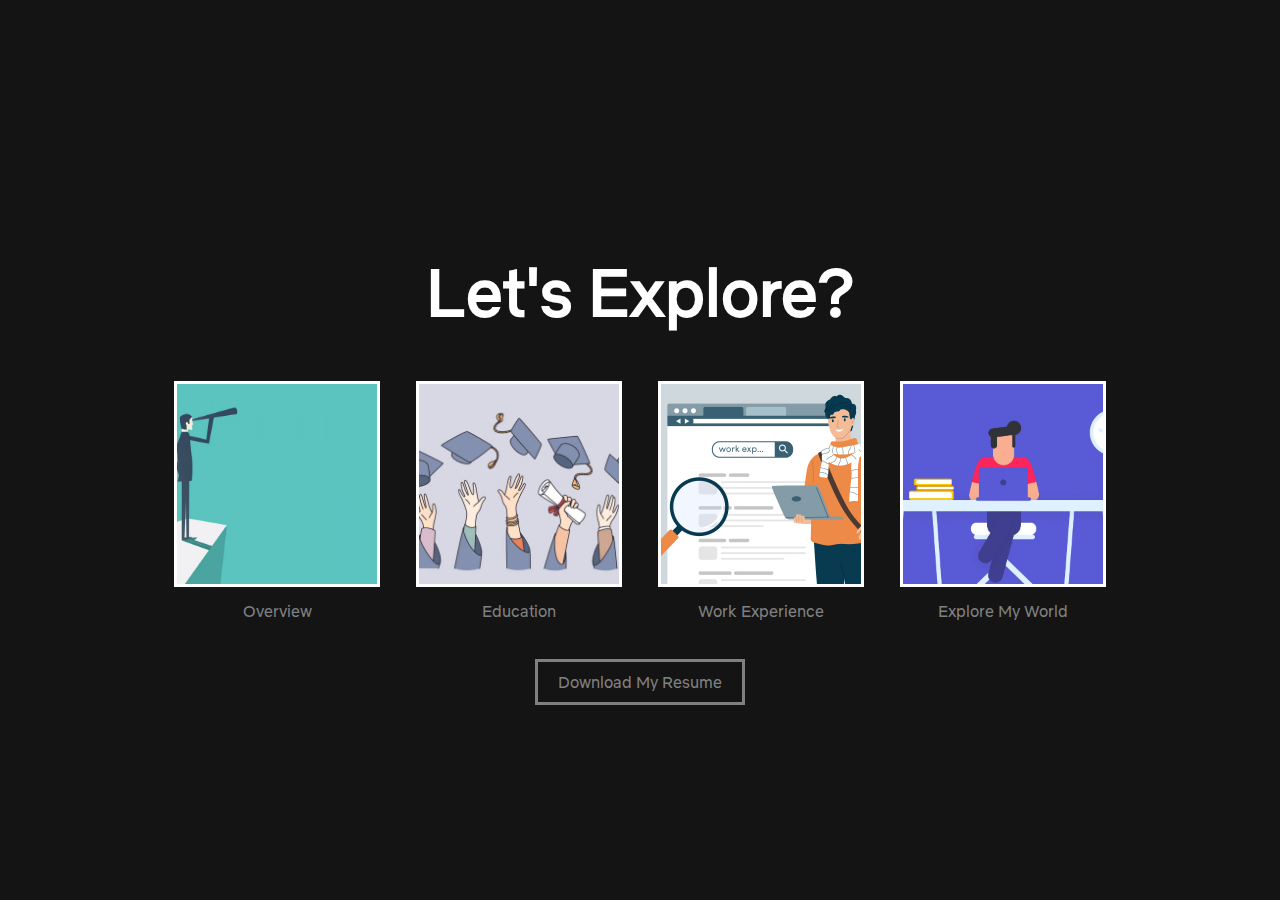
<file: Index.html>
<!DOCTYPE html>
<html lang="en">
<head>
    <meta charset="UTF-8">
    <meta name="viewport" content="width=device-width, initial-scale=1.0">
    <title>Netflix Choose Profile</title>
    <link rel="stylesheet" href="./Nstyle.css">
</head>
<body>
    <div class="profile-container">
        <h2>Let's Explore?</h2>
        <div class="profiles">
            <div class="profile">
                <a href="./Components/Overview.html">
                    <img src="./Components/images/objectivesoverview_364479.jpg" alt="Profile 1">
                    <p>Overview</p>
                </a>
            </div>
            <div class="profile">
                <a href="https://65fe854cd6876bc6db022cec--starlit-phoenix-417662.netlify.app/about">
                    <img src="./Components/images/istockphoto-1330717019-612x612.jpg" alt="Profile 2">
                    <p>Education</p>
                </a>
            </div>
            <div class="profile">
                <a href="https://65fe854cd6876bc6db022cec--starlit-phoenix-417662.netlify.app/about">
                    <img src="./Components/images/career-developm-work-experience-benefits.jpg" alt="Profile 3">
                    <p>Work Experience</p>
                </a>
            </div>
            <div class="profile">
                <a href="https://65fe854cd6876bc6db022cec--starlit-phoenix-417662.netlify.app">
                    <img src="./Components/images/project-management-software-for-individuals.webp" alt="Profile 4">
                    <p>Explore My World</p>
                </a>
            </div>
        </div>
        <div class="download-button">
            <a href="./Components/images/Resume_Sanidhya_Chauhan.pdf" download="Your_Resume_Filename">Download My Resume</a>
        </div>        
    </div>
</body>
</html>
</file>
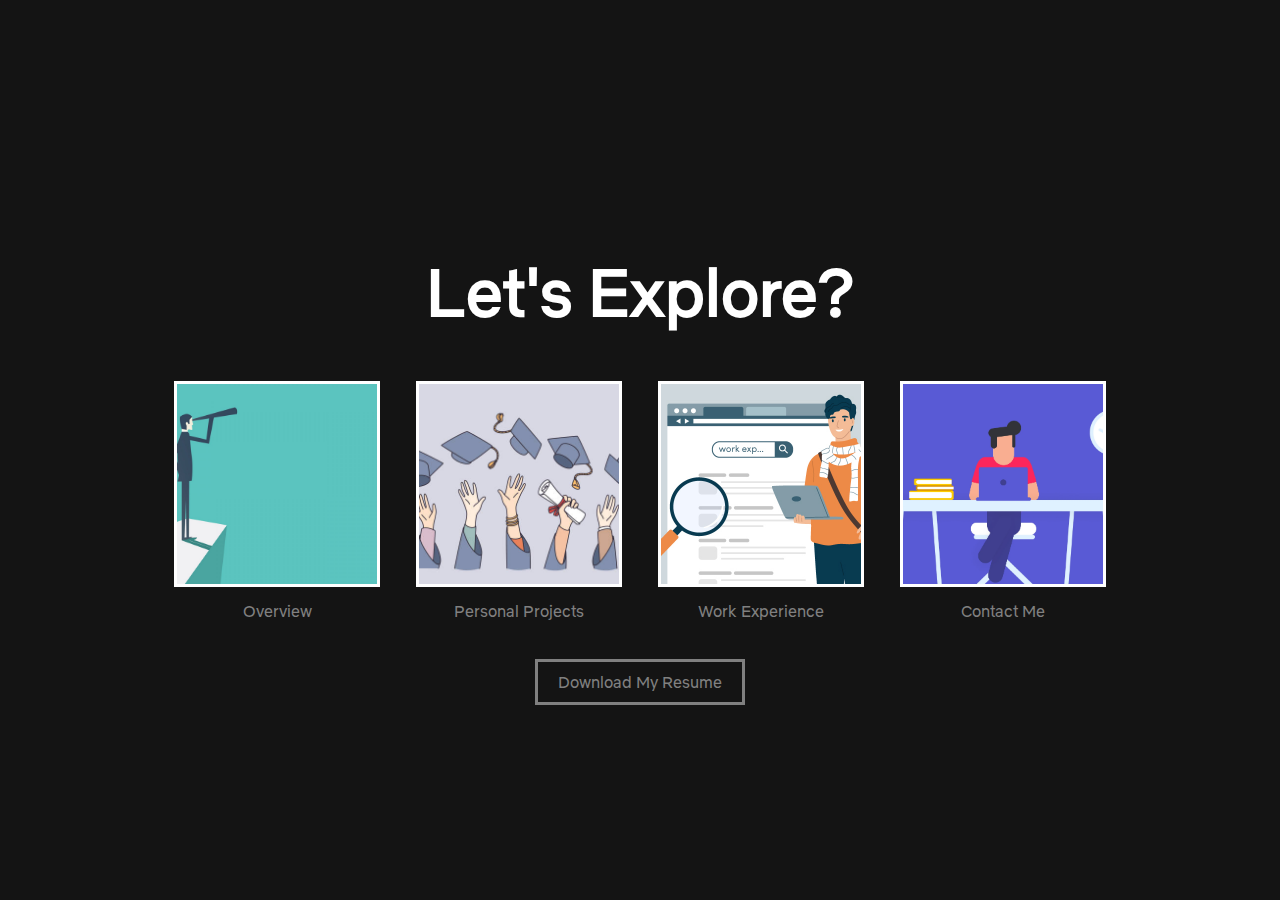
<file: index.html>
<!DOCTYPE html>
<html lang="en">
<head>
    <meta charset="UTF-8">
    <meta name="viewport" content="width=device-width, initial-scale=1.0">
    <title>Sanidhya Chauhan</title>
    <link rel="stylesheet" href="./Nstyle.css">
    <link rel="icon" href="./Components/images/s-icon.png">
</head>
<body>
    <div class="profile-container">
        <h2>Let's Explore?</h2>
        <div class="profiles">
            <div class="profile">
                <a href="./Components/Overview.html">
                    <img src="./Components/images/objectivesoverview_364479.jpg" alt="Profile 1">
                    <p>Overview</p>
                </a>
            </div>
            <div class="profile">
                <a href="https://sanidhyachauhan.com/Components/Overview.html#portfolio">
                    <img src="./Components/images/istockphoto-1330717019-612x612.jpg" alt="Profile 2">
                    <p>Personal Projects</p>
                </a>
            </div>
            <div class="profile">
                <a href="https://sanidhyachauhan.com/Components/Overview.html#services">
                    <img src="./Components/images/career-developm-work-experience-benefits.jpg" alt="Profile 3">
                    <p>Work Experience</p>
                </a>
            </div>
            <div class="profile">
                <a href="https://sanidhyachauhan.com/Components/Overview.html#contact">
                    <img src="./Components/images/project-management-software-for-individuals.webp" alt="Profile 4">
                    <p>Contact Me</p>
                </a>
            </div>
        </div>
        <div class="download-button">
            <a href="./Components/images/Resume_Sanidhya_Chauhan.pdf" download="Resume_Sanidhya_Chauhan">Download My Resume</a>
        </div>        
    </div>
</body>
</html>
</file>
<file: Nstyle.css>
body {
    background-color: #141414;
    color: #fff;
    font-family: 'Arial', sans-serif;
    display: flex;
    justify-content: center;
    align-items: center;
    height: 100vh;
    margin: 0;
}

.profile-container {
    text-align: center;
}

@font-face {
    font-family: 'NetflixSans'; /* Assuming a hypothetical custom font name */
    src: url('images/netflix-sans-font/NetflixSans-Regular.woff2') format('woff2'), /* Update with the correct path and file format */
    url('images/netflix-sans-font/NetflixSans-Regular.otf') format('otf');
}

.profile-container h2 {
    font-size: 66px;
    font-family: 'NetflixSans', system-ui, -apple-system, BlinkMacSystemFont, 'Segoe UI', Roboto, Oxygen, Ubuntu, Cantarell, 'Open Sans', 'Helvetica Neue', sans-serif;
}

h2 {
    margin-bottom: 40px;
}

.profiles {
    display: flex;
    justify-content: center;
    gap: 20px;
}

.profile {
    display: flex;
    flex-direction: column;
    align-items: center;
    transition: transform 0.3s ease-in-out;
    border: 3px solid transparent; /* Maintain layout with an invisible border */
    padding: 5px; /* Adjust padding as needed */
    a {
        text-decoration: none;
    
    }
}

.profile img {
    width: 200px;
    height: 200px;
    margin-bottom: 10px;
    border: 3px solid #fff; /* White border around the image */
    object-fit: cover;
    transition: transform 0.3s ease-in-out;
}

.profile p {
    color: #808080; /* Initial grey color for text */
    margin: 0;
    font-weight: 200;
    font-family: 'NetflixSans', system-ui, -apple-system, BlinkMacSystemFont, 'Segoe UI', Roboto, Oxygen, Ubuntu, Cantarell, 'Open Sans', 'Helvetica Neue', sans-serif;
    transition: color 0.3s ease-in-out; /* Smooth transition for text color */
}

/* Hover effects */
.profile:hover {
    transform: translateY(-10px);
    border: 3px solid #fff; /* White border appears on hover */
}

.profile img:hover {
    transform: scale(1.1);
}

.profile:hover p {
    color: #fff; /* Text color changes to white on hover */
}

.download-button {
    margin-top: 30px; /* Adjust the spacing as needed */
    border: 3px solid #808080; /* Grey border by default */
    padding: 10px 20px; /* Adjust padding as needed */
    display: inline-block; /* Make the button only as wide as its content */
    transition: background-color 0.3s ease-in-out, transform 0.3s ease-in-out, border-color 0.3s ease-in-out;
}

.download-button a {
    text-decoration: none;
    color: #808080; /* Initial grey color for text */
    font-weight: 200;
    font-family: 'NetflixSans', system-ui, -apple-system, BlinkMacSystemFont, 'Segoe UI', Roboto, Oxygen, Ubuntu, Cantarell, 'Open Sans', 'Helvetica Neue', sans-serif;
    transition: color 0.3s ease-in-out; /* Smooth transition for text color */
}


.download-button:hover {
    transform: translateY(-10px);
    background-color: #E50914; /* Netflix red background on hover */
    border-color: #fff; /* White border on hover */
}

.download-button:hover a {
    color: #fff; /* Text color changes to white on hover */
}


@media only screen and (max-width: 768px) {
    body {
        flex-direction: column;
        height: auto;
        padding: 20px;
    }

    .profile-container h2 {
        font-size: 32px; 
    }

    .profiles {
        flex-wrap: wrap;
        justify-content: space-around; 
    }

    .profile {
        width: 45%; 
        margin-bottom: 20px; 
    }

    .profile img {
        width: 100%; 
        height: auto; 
    }

    .download-button {
        padding: 8px 16px;
    }
}
</file>
